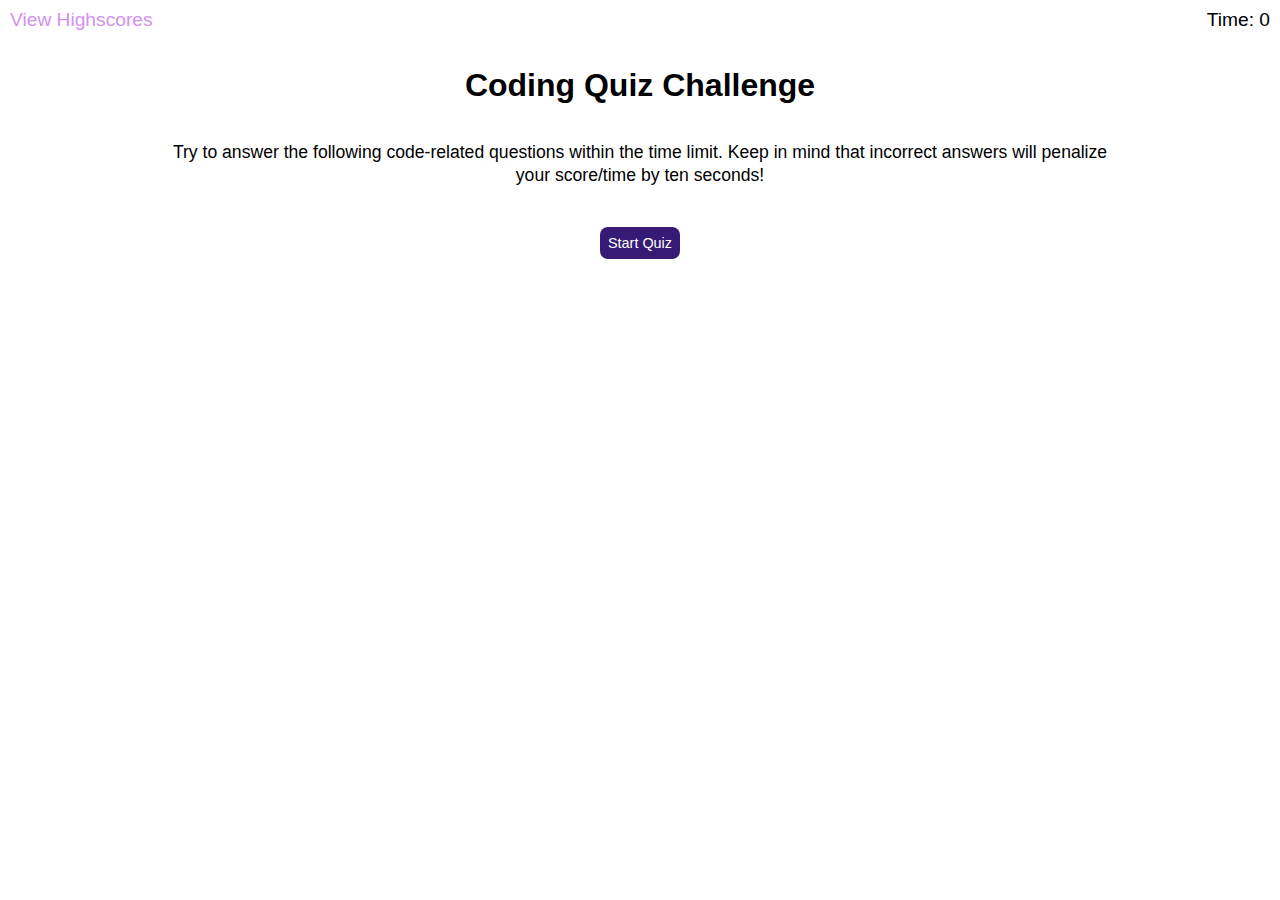
<file: index.html>
<!DOCTYPE html>
<html lang="en">
  <head>
    <meta charset="UTF-8" />
    <meta name="viewport" content="width=device-width, initial-scale=1.0" />
    <meta http-equiv="X-UA-Compatible" content="ie=edge" />
    <title>Javascript Coding Quiz</title>
    <link rel="stylesheet" href="./assets/css/reset.css" />
    <link rel="stylesheet" href="./assets/css/style.css" />
  </head>
  <body>
    <header id="header-container">
      <a id="view-scores">View Highscores</a>
      <div class="timer-display">Time: <span id="timer">0</span></div>
    </header>
    <main>
      <section id="landing-container">
        <h1 class="main-title">Coding Quiz Challenge</h1>
        <p>
          Try to answer the following code-related questions within the time
          limit. Keep in mind that incorrect answers will penalize your
          score/time by ten seconds!
        </p>
        <button id="startQuiz" class="btn">Start Quiz</button>
      </section>
      <section id="quiz-container">
        <h1 class="main-title" id="question"></h1>
        <section class="option-container" id="options">
          <button class="option" id="1" data-number="1">option1</button>
          <button class="option" id="2" data-number="2">option2</button>
          <button class="option" id="3" data-number="3">option3</button>
          <button class="option" id="4" data-number="4">option4</button>
        </section>
      </section>
      <section class="answer-check-container"></section>
      <section id="score-container">
        <h1 class="main-title">All Done!</h1>
        <p>Your final score is <span id="score">0</span></p>
        <p>
          Enter initials: <input type="text" id="initials" /><button
            class="btn"
            type="button"
            id="submit-score"
          >
            Submit
          </button>
        </p>
      </section>
      <section id="highscores-container">
        <h1 class="main-title">Highscores</h1>
        <section id="score-board"></section>
        <button id="go-back" class="btn">Go Back</button>
        <button id="clear-highscores" class="btn">Clear Highscores</button>
      </section>
    </main>
    <script src="./assets/js/script.js"></script>
  </body>
</html>
</file>
<file: assets/css/style.css>
:root {
  /* set color for website using CSS variables */
  /* declare a variable with */
  --primaryColor: #351b74;
  --primaryTextColor: #000;
  --secondaryTextColor: #fff;
  --secondaryColor: #d391ee;
}
body {
  background: var(--secondaryTextColor);
  font-family: "Open Sans", sans-serif;
  color: var(--primaryTextColor);
  padding: 10px;
}

header {
  display: flex;
  flex-direction: row;
  flex-wrap: wrap;
  justify-content: space-between;
  margin: 0 0 40px 0;
}
#view-scores {
  text-decoration: none;
  color: var(--secondaryColor);
  font-size: 1.2em;
  cursor: pointer;
}

.timer-display {
  font-size: 1.2em;
}

main {
  text-align: center;
  width: 75%;
  margin: 0 auto;
}

.main-title {
  font-size: 2em;
  margin: 0 0 40px 0;
}

main p {
  font-size: 1.1em;
  margin: 0 0 40px 0;
  line-height: 1.3em;
}

.btn {
  background-color: var(--primaryColor);
  color: var(--secondaryTextColor);
  padding: 8px;
  border-radius: 8px;
  cursor: pointer;
  border: none;
  font-size: 0.9em;
  min-width: 5em;
}
.btn:hover {
  background-color: var(--secondaryColor);
}

#quiz-container,
#score-container,
#highscores-container,
.answer-check-container {
  text-align: left;
  display: none;
}

#quiz-container,
#score-container,
#highscores-container,
.answer-check-container {
  width: 75%;
  margin: 0 auto;
}

#question {
  font-size: 1.5em;
  margin-bottom: 20px;
}

.option-container {
  display: flex;
  flex-direction: column;
  flex-wrap: wrap;
  align-items: flex-start;
}

.option {
  padding: 0.5rem;
  background-color: var(--primaryColor);
  color: var(--secondaryTextColor);
  border: none;
  border-radius: 8px;
  margin: 5px 0;
  cursor: pointer;
  min-width: 12rem;
  text-align: left;
}

.option:hover {
  background-color: var(--secondaryColor);
}

.check-answer {
  display: block;
  color: #808080;
  font-size: 1.3em;
  margin: 40px 0 0 0;
  position: relative;
  padding: 20px 0;
  font-style: italic;
  font-weight: 100;
}

.check-answer:before {
  content: "";
  border-top: 1px solid #808080;
  position: absolute;
  top: 0;
  width: 100%;
  left: 0;
}

button#submit-score {
  margin-left: 10px;
}

#score-board div {
  background-color: #d9d3e8;
  margin-bottom: 5px;
  padding: 5px;
}

#score-board {
  margin-bottom: 40px;
}
</file>
